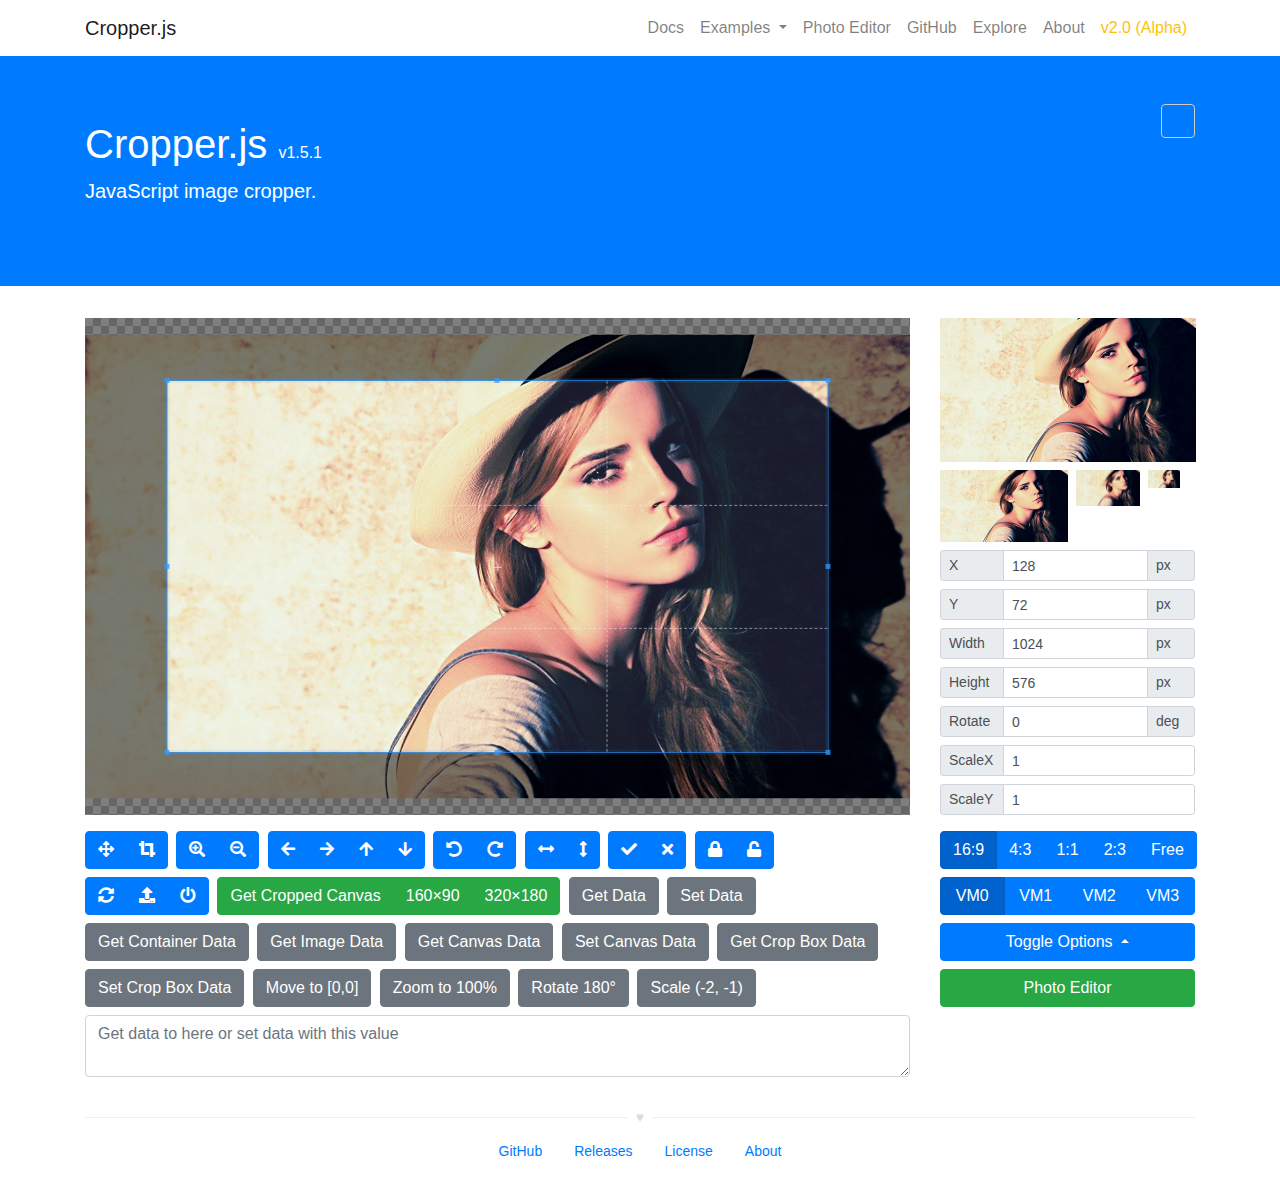
<file: static/plugins/cropperjs-master/docs/index.html>
<!DOCTYPE html>
<html lang="en">
<head>
  <meta charset="utf-8">
  <meta http-equiv="x-ua-compatible" content="ie=edge">
  <meta name="viewport" content="width=device-width, initial-scale=1, shrink-to-fit=no">
  <meta name="description" content="JavaScript image cropper.">
  <meta name="author" content="Chen Fengyuan">
  <title>Cropper.js</title>
  <link rel="stylesheet" href="https://use.fontawesome.com/releases/v5.7.2/css/all.css">
  <link rel="stylesheet" href="https://maxcdn.bootstrapcdn.com/bootstrap/4.3.1/css/bootstrap.min.css">
  <link rel="stylesheet" href="css/cropper.css">
  <link rel="stylesheet" href="css/main.css">
</head>
<body>
  <!--[if lt IE 9]>
  <div class="alert alert-warning alert-dismissible fade show m-0 rounded-0" role="alert">
    You are using an <strong>outdated</strong> browser. Please <a href="http://browsehappy.com/">upgrade your browser</a> to improve your experience.
    <button type="button" class="close" data-dismiss="alert" aria-label="Close">
      <span aria-hidden="true">&times;</span>
    </button>
  </div>
  <![endif]-->

  <!-- Header -->
  <header class="navbar navbar-light navbar-expand-md">
    <div class="container">
      <a class="navbar-brand" href="./">Cropper.js</a>
      <button class="navbar-toggler" type="button" data-toggle="collapse" data-target="#navbar-collapse" aria-controls="navbar-collapse" aria-expanded="false" aria-label="Toggle navigation">
        <span class="navbar-toggler-icon"></span>
      </button>
      <div class="collapse navbar-collapse justify-content-end" id="navbar-collapse" role="navigation">
        <ul class="nav navbar-nav">
          <li class="nav-item">
            <a class="nav-link" href="https://github.com/fengyuanchen/cropperjs/blob/master/README.md" data-toggle="tooltip" title="View the documentation">Docs</a>
          </li>
          <li class="nav-item dropdown">
            <a class="nav-link dropdown-toggle" href="#" id="navbarDropdownMenuLink" role="button" data-toggle="dropdown" aria-haspopup="true" aria-expanded="false">
              Examples
            </a>
            <div class="dropdown-menu" aria-labelledby="navbarDropdownMenuLink">
              <a class="dropdown-item" href="examples/a-range-of-aspect-ratio.html">Cropper with a range of aspect ratio</a>
              <a class="dropdown-item" href="examples/crop-a-round-image.html">Crop a round image</a>
              <a class="dropdown-item" href="examples/crop-cross-origin-image.html">Crop cross origin image</a>
              <a class="dropdown-item" href="examples/crop-on-canvas.html">Crop on canvas</a>
              <a class="dropdown-item" href="examples/cropper-in-modal.html">Cropper in modal</a>
              <a class="dropdown-item" href="examples/customize-preview.html">Customize preview</a>
              <a class="dropdown-item" href="examples/fixed-crop-box.html">Fixed crop box</a>
              <a class="dropdown-item" href="examples/full-crop-box.html">Full crop box</a>
              <a class="dropdown-item" href="examples/mask-an-image.html">Mask an image</a>
              <a class="dropdown-item" href="examples/minimum-and-maximum-cropped-dimensions.html">Minimum and maximum cropped dimensions</a>
              <a class="dropdown-item" href="examples/multiple-croppers.html">Multiple croppers</a>
              <a class="dropdown-item" href="examples/one-to-one-crop-box.html">One to one crop box</a>
              <a class="dropdown-item" href="examples/responsive-container.html">Responsive container</a>
              <a class="dropdown-item" href="examples/upload-cropped-image-to-server.html">Upload cropped image to server</a>
            </div>
          </li>
          <li class="nav-item">
            <a class="nav-link" href="https://fengyuanchen.github.io/photo-editor" data-toggle="tooltip" title="An advanced example of Cropper.js">Photo Editor</a>
          </li>
          <li class="nav-item">
            <a class="nav-link" href="https://github.com/fengyuanchen/cropperjs" data-toggle="tooltip" title="View the GitHub project">GitHub</a>
          </li>
          <li class="nav-item">
            <a class="nav-link" href="https://fengyuanchen.github.io" data-toggle="tooltip" title="Explore more projects">Explore</a>
          </li>
          <li class="nav-item">
            <a class="nav-link" href="https://chenfengyuan.com" data-toggle="tooltip" title="About the author">About</a>
          </li>
          <li class="nav-item">
            <a class="nav-link text-warning" href="https://fengyuanchen.github.io/cropper.js/" data-toggle="tooltip" title="View the next version">v2.0 (Alpha)</a>
          </li>
        </ul>
      </div>
    </nav>
  </header>

  <!-- Jumbotron -->
  <div class="jumbotron bg-primary text-white rounded-0">
    <div class="container">
      <div class="row">
        <div class="col-md">
          <h1>Cropper.js <small class="h6">v1.5.1</small></h1>
          <p class="lead">JavaScript image cropper.</p>
        </div>
        <div class="col-md">
          <div class="carbonads">
            <script id="_carbonads_js" src="https://cdn.carbonads.com/carbon.js?serve=CKYI55Q7&placement=fengyuanchengithubio" async></script>
          </div>
        </div>
      </div>
    </div>
  </div>

  <!-- Content -->
  <div class="container">
    <div class="row">
      <div class="col-md-9">
        <!-- <h3>Demo:</h3> -->
        <div class="img-container">
          <img src="images/picture.jpg" alt="Picture">
        </div>
      </div>
      <div class="col-md-3">
        <!-- <h3>Preview:</h3> -->
        <div class="docs-preview clearfix">
          <div class="img-preview preview-lg"></div>
          <div class="img-preview preview-md"></div>
          <div class="img-preview preview-sm"></div>
          <div class="img-preview preview-xs"></div>
        </div>

        <!-- <h3>Data:</h3> -->
        <div class="docs-data">
          <div class="input-group input-group-sm">
            <span class="input-group-prepend">
              <label class="input-group-text" for="dataX">X</label>
            </span>
            <input type="text" class="form-control" id="dataX" placeholder="x">
            <span class="input-group-append">
              <span class="input-group-text">px</span>
            </span>
          </div>
          <div class="input-group input-group-sm">
            <span class="input-group-prepend">
              <label class="input-group-text" for="dataY">Y</label>
            </span>
            <input type="text" class="form-control" id="dataY" placeholder="y">
            <span class="input-group-append">
              <span class="input-group-text">px</span>
            </span>
          </div>
          <div class="input-group input-group-sm">
            <span class="input-group-prepend">
              <label class="input-group-text" for="dataWidth">Width</label>
            </span>
            <input type="text" class="form-control" id="dataWidth" placeholder="width">
            <span class="input-group-append">
              <span class="input-group-text">px</span>
            </span>
          </div>
          <div class="input-group input-group-sm">
            <span class="input-group-prepend">
              <label class="input-group-text" for="dataHeight">Height</label>
            </span>
            <input type="text" class="form-control" id="dataHeight" placeholder="height">
            <span class="input-group-append">
              <span class="input-group-text">px</span>
            </span>
          </div>
          <div class="input-group input-group-sm">
            <span class="input-group-prepend">
              <label class="input-group-text" for="dataRotate">Rotate</label>
            </span>
            <input type="text" class="form-control" id="dataRotate" placeholder="rotate">
            <span class="input-group-append">
              <span class="input-group-text">deg</span>
            </span>
          </div>
          <div class="input-group input-group-sm">
            <span class="input-group-prepend">
              <label class="input-group-text" for="dataScaleX">ScaleX</label>
            </span>
            <input type="text" class="form-control" id="dataScaleX" placeholder="scaleX">
          </div>
          <div class="input-group input-group-sm">
            <span class="input-group-prepend">
              <label class="input-group-text" for="dataScaleY">ScaleY</label>
            </span>
            <input type="text" class="form-control" id="dataScaleY" placeholder="scaleY">
          </div>
        </div>
      </div>
    </div>
    <div class="row" id="actions">
      <div class="col-md-9 docs-buttons">
        <!-- <h3>Toolbar:</h3> -->
        <div class="btn-group">
          <button type="button" class="btn btn-primary" data-method="setDragMode" data-option="move" title="Move">
            <span class="docs-tooltip" data-toggle="tooltip" title="cropper.setDragMode(&quot;move&quot;)">
              <span class="fa fa-arrows-alt"></span>
            </span>
          </button>
          <button type="button" class="btn btn-primary" data-method="setDragMode" data-option="crop" title="Crop">
            <span class="docs-tooltip" data-toggle="tooltip" title="cropper.setDragMode(&quot;crop&quot;)">
              <span class="fa fa-crop-alt"></span>
            </span>
          </button>
        </div>

        <div class="btn-group">
          <button type="button" class="btn btn-primary" data-method="zoom" data-option="0.1" title="Zoom In">
            <span class="docs-tooltip" data-toggle="tooltip" title="cropper.zoom(0.1)">
              <span class="fa fa-search-plus"></span>
            </span>
          </button>
          <button type="button" class="btn btn-primary" data-method="zoom" data-option="-0.1" title="Zoom Out">
            <span class="docs-tooltip" data-toggle="tooltip" title="cropper.zoom(-0.1)">
              <span class="fa fa-search-minus"></span>
            </span>
          </button>
        </div>

        <div class="btn-group">
          <button type="button" class="btn btn-primary" data-method="move" data-option="-10" data-second-option="0" title="Move Left">
            <span class="docs-tooltip" data-toggle="tooltip" title="cropper.move(-10, 0)">
              <span class="fa fa-arrow-left"></span>
            </span>
          </button>
          <button type="button" class="btn btn-primary" data-method="move" data-option="10" data-second-option="0" title="Move Right">
            <span class="docs-tooltip" data-toggle="tooltip" title="cropper.move(10, 0)">
              <span class="fa fa-arrow-right"></span>
            </span>
          </button>
          <button type="button" class="btn btn-primary" data-method="move" data-option="0" data-second-option="-10" title="Move Up">
            <span class="docs-tooltip" data-toggle="tooltip" title="cropper.move(0, -10)">
              <span class="fa fa-arrow-up"></span>
            </span>
          </button>
          <button type="button" class="btn btn-primary" data-method="move" data-option="0" data-second-option="10" title="Move Down">
            <span class="docs-tooltip" data-toggle="tooltip" title="cropper.move(0, 10)">
              <span class="fa fa-arrow-down"></span>
            </span>
          </button>
        </div>

        <div class="btn-group">
          <button type="button" class="btn btn-primary" data-method="rotate" data-option="-45" title="Rotate Left">
            <span class="docs-tooltip" data-toggle="tooltip" title="cropper.rotate(-45)">
              <span class="fa fa-undo-alt"></span>
            </span>
          </button>
          <button type="button" class="btn btn-primary" data-method="rotate" data-option="45" title="Rotate Right">
            <span class="docs-tooltip" data-toggle="tooltip" title="cropper.rotate(45)">
              <span class="fa fa-redo-alt"></span>
            </span>
          </button>
        </div>

        <div class="btn-group">
          <button type="button" class="btn btn-primary" data-method="scaleX" data-option="-1" title="Flip Horizontal">
            <span class="docs-tooltip" data-toggle="tooltip" title="cropper.scaleX(-1)">
              <span class="fa fa-arrows-alt-h"></span>
            </span>
          </button>
          <button type="button" class="btn btn-primary" data-method="scaleY" data-option="-1" title="Flip Vertical">
            <span class="docs-tooltip" data-toggle="tooltip" title="cropper.scaleY(-1)">
              <span class="fa fa-arrows-alt-v"></span>
            </span>
          </button>
        </div>

        <div class="btn-group">
          <button type="button" class="btn btn-primary" data-method="crop" title="Crop">
            <span class="docs-tooltip" data-toggle="tooltip" title="cropper.crop()">
              <span class="fa fa-check"></span>
            </span>
          </button>
          <button type="button" class="btn btn-primary" data-method="clear" title="Clear">
            <span class="docs-tooltip" data-toggle="tooltip" title="cropper.clear()">
              <span class="fa fa-times"></span>
            </span>
          </button>
        </div>

        <div class="btn-group">
          <button type="button" class="btn btn-primary" data-method="disable" title="Disable">
            <span class="docs-tooltip" data-toggle="tooltip" title="cropper.disable()">
              <span class="fa fa-lock"></span>
            </span>
          </button>
          <button type="button" class="btn btn-primary" data-method="enable" title="Enable">
            <span class="docs-tooltip" data-toggle="tooltip" title="cropper.enable()">
              <span class="fa fa-unlock"></span>
            </span>
          </button>
        </div>

        <div class="btn-group">
          <button type="button" class="btn btn-primary" data-method="reset" title="Reset">
            <span class="docs-tooltip" data-toggle="tooltip" title="cropper.reset()">
              <span class="fa fa-sync-alt"></span>
            </span>
          </button>
          <label class="btn btn-primary btn-upload" for="inputImage" title="Upload image file">
            <input type="file" class="sr-only" id="inputImage" name="file" accept="image/*">
            <span class="docs-tooltip" data-toggle="tooltip" title="Import image with Blob URLs">
              <span class="fa fa-upload"></span>
            </span>
          </label>
          <button type="button" class="btn btn-primary" data-method="destroy" title="Destroy">
            <span class="docs-tooltip" data-toggle="tooltip" title="cropper.destroy()">
              <span class="fa fa-power-off"></span>
            </span>
          </button>
        </div>

        <div class="btn-group btn-group-crop">
          <button type="button" class="btn btn-success" data-method="getCroppedCanvas" data-option="{ &quot;maxWidth&quot;: 4096, &quot;maxHeight&quot;: 4096 }">
            <span class="docs-tooltip" data-toggle="tooltip" title="cropper.getCroppedCanvas({ maxWidth: 4096, maxHeight: 4096 })">
              Get Cropped Canvas
            </span>
          </button>
          <button type="button" class="btn btn-success" data-method="getCroppedCanvas" data-option="{ &quot;width&quot;: 160, &quot;height&quot;: 90 }">
            <span class="docs-tooltip" data-toggle="tooltip" title="cropper.getCroppedCanvas({ width: 160, height: 90 })">
              160&times;90
            </span>
          </button>
          <button type="button" class="btn btn-success" data-method="getCroppedCanvas" data-option="{ &quot;width&quot;: 320, &quot;height&quot;: 180 }">
            <span class="docs-tooltip" data-toggle="tooltip" title="cropper.getCroppedCanvas({ width: 320, height: 180 })">
              320&times;180
            </span>
          </button>
        </div>

        <!-- Show the cropped image in modal -->
        <div class="modal fade docs-cropped" id="getCroppedCanvasModal" role="dialog" aria-hidden="true" aria-labelledby="getCroppedCanvasTitle" tabindex="-1">
          <div class="modal-dialog">
            <div class="modal-content">
              <div class="modal-header">
                <h5 class="modal-title" id="getCroppedCanvasTitle">Cropped</h5>
                <button type="button" class="close" data-dismiss="modal" aria-label="Close">
                  <span aria-hidden="true">&times;</span>
                </button>
              </div>
              <div class="modal-body"></div>
              <div class="modal-footer">
                <button type="button" class="btn btn-secondary" data-dismiss="modal">Close</button>
                <a class="btn btn-primary" id="download" href="javascript:void(0);" download="cropped.jpg">Download</a>
              </div>
            </div>
          </div>
        </div><!-- /.modal -->

        <button type="button" class="btn btn-secondary" data-method="getData" data-option data-target="#putData">
          <span class="docs-tooltip" data-toggle="tooltip" title="cropper.getData()">
            Get Data
          </span>
        </button>
        <button type="button" class="btn btn-secondary" data-method="setData" data-target="#putData">
          <span class="docs-tooltip" data-toggle="tooltip" title="cropper.setData(data)">
            Set Data
          </span>
        </button>
        <button type="button" class="btn btn-secondary" data-method="getContainerData" data-option data-target="#putData">
          <span class="docs-tooltip" data-toggle="tooltip" title="cropper.getContainerData()">
            Get Container Data
          </span>
        </button>
        <button type="button" class="btn btn-secondary" data-method="getImageData" data-option data-target="#putData">
          <span class="docs-tooltip" data-toggle="tooltip" title="cropper.getImageData()">
            Get Image Data
          </span>
        </button>
        <button type="button" class="btn btn-secondary" data-method="getCanvasData" data-option data-target="#putData">
          <span class="docs-tooltip" data-toggle="tooltip" title="cropper.getCanvasData()">
            Get Canvas Data
          </span>
        </button>
        <button type="button" class="btn btn-secondary" data-method="setCanvasData" data-target="#putData">
          <span class="docs-tooltip" data-toggle="tooltip" title="cropper.setCanvasData(data)">
            Set Canvas Data
          </span>
        </button>
        <button type="button" class="btn btn-secondary" data-method="getCropBoxData" data-option data-target="#putData">
          <span class="docs-tooltip" data-toggle="tooltip" title="cropper.getCropBoxData()">
            Get Crop Box Data
          </span>
        </button>
        <button type="button" class="btn btn-secondary" data-method="setCropBoxData" data-target="#putData">
          <span class="docs-tooltip" data-toggle="tooltip" title="cropper.setCropBoxData(data)">
            Set Crop Box Data
          </span>
        </button>
        <button type="button" class="btn btn-secondary" data-method="moveTo" data-option="0">
          <span class="docs-tooltip" data-toggle="tooltip" title="cropper.moveTo(0)">
            Move to [0,0]
          </span>
        </button>
        <button type="button" class="btn btn-secondary" data-method="zoomTo" data-option="1">
          <span class="docs-tooltip" data-toggle="tooltip" title="cropper.zoomTo(1)">
            Zoom to 100%
          </span>
        </button>
        <button type="button" class="btn btn-secondary" data-method="rotateTo" data-option="180">
          <span class="docs-tooltip" data-toggle="tooltip" title="cropper.rotateTo(180)">
            Rotate 180°
          </span>
        </button>
        <button type="button" class="btn btn-secondary" data-method="scale" data-option="-2" data-second-option="-1">
          <span class="docs-tooltip" data-toggle="tooltip" title="cropper.scale(-2, -1)">
            Scale (-2, -1)
          </span>
        </button>
        <textarea class="form-control" id="putData" placeholder="Get data to here or set data with this value"></textarea>

      </div><!-- /.docs-buttons -->

      <div class="col-md-3 docs-toggles">
        <!-- <h3>Toggles:</h3> -->
        <div class="btn-group d-flex flex-nowrap" data-toggle="buttons">
          <label class="btn btn-primary active">
            <input type="radio" class="sr-only" id="aspectRatio1" name="aspectRatio" value="1.7777777777777777">
            <span class="docs-tooltip" data-toggle="tooltip" title="aspectRatio: 16 / 9">
              16:9
            </span>
          </label>
          <label class="btn btn-primary">
            <input type="radio" class="sr-only" id="aspectRatio2" name="aspectRatio" value="1.3333333333333333">
            <span class="docs-tooltip" data-toggle="tooltip" title="aspectRatio: 4 / 3">
              4:3
            </span>
          </label>
          <label class="btn btn-primary">
            <input type="radio" class="sr-only" id="aspectRatio3" name="aspectRatio" value="1">
            <span class="docs-tooltip" data-toggle="tooltip" title="aspectRatio: 1 / 1">
              1:1
            </span>
          </label>
          <label class="btn btn-primary">
            <input type="radio" class="sr-only" id="aspectRatio4" name="aspectRatio" value="0.6666666666666666">
            <span class="docs-tooltip" data-toggle="tooltip" title="aspectRatio: 2 / 3">
              2:3
            </span>
          </label>
          <label class="btn btn-primary">
            <input type="radio" class="sr-only" id="aspectRatio5" name="aspectRatio" value="NaN">
            <span class="docs-tooltip" data-toggle="tooltip" title="aspectRatio: NaN">
              Free
            </span>
          </label>
        </div>

        <div class="btn-group d-flex flex-nowrap" data-toggle="buttons">
          <label class="btn btn-primary active">
            <input type="radio" class="sr-only" id="viewMode0" name="viewMode" value="0" checked>
            <span class="docs-tooltip" data-toggle="tooltip" title="View Mode 0">
              VM0
            </span>
          </label>
          <label class="btn btn-primary">
            <input type="radio" class="sr-only" id="viewMode1" name="viewMode" value="1">
            <span class="docs-tooltip" data-toggle="tooltip" title="View Mode 1">
              VM1
            </span>
          </label>
          <label class="btn btn-primary">
            <input type="radio" class="sr-only" id="viewMode2" name="viewMode" value="2">
            <span class="docs-tooltip" data-toggle="tooltip" title="View Mode 2">
              VM2
            </span>
          </label>
          <label class="btn btn-primary">
            <input type="radio" class="sr-only" id="viewMode3" name="viewMode" value="3">
            <span class="docs-tooltip" data-toggle="tooltip" title="View Mode 3">
              VM3
            </span>
          </label>
        </div>

        <div class="dropdown dropup docs-options">
          <button type="button" class="btn btn-primary btn-block dropdown-toggle" id="toggleOptions" data-toggle="dropdown" aria-expanded="true">
            Toggle Options
            <span class="caret"></span>
          </button>
          <ul class="dropdown-menu" role="menu" aria-labelledby="toggleOptions">
            <li class="dropdown-item">
              <div class="form-check">
                <input class="form-check-input" id="responsive" type="checkbox" name="responsive" checked>
                <label class="form-check-label" for="responsive">responsive</label>
              </div>
            </li>
            <li class="dropdown-item">
              <div class="form-check">
                <input class="form-check-input" id="restore" type="checkbox" name="restore" checked>
                <label class="form-check-label" for="restore">restore</label>
              </div>
            </li>
            <li class="dropdown-item">
              <div class="form-check">
                <input class="form-check-input" id="checkCrossOrigin" type="checkbox" name="checkCrossOrigin" checked>
                <label class="form-check-label" for="checkCrossOrigin">checkCrossOrigin</label>
              </div>
            </li>
            <li class="dropdown-item">
              <div class="form-check">
                <input class="form-check-input" id="checkOrientation" type="checkbox" name="checkOrientation" checked>
                <label class="form-check-label" for="checkOrientation">checkOrientation</label>
              </div>
            </li>
            <li class="dropdown-item">
              <div class="form-check">
                <input class="form-check-input" id="modal" type="checkbox" name="modal" checked>
                <label class="form-check-label" for="modal">modal</label>
              </div>
            </li>
            <li class="dropdown-item">
              <div class="form-check">
                <input class="form-check-input" id="guides" type="checkbox" name="guides" checked>
                <label class="form-check-label" for="guides">guides</label>
              </div>
            </li>
            <li class="dropdown-item">
              <div class="form-check">
                <input class="form-check-input" id="center" type="checkbox" name="center" checked>
                <label class="form-check-label" for="center">center</label>
              </div>
            </li>
            <li class="dropdown-item">
              <div class="form-check">
                <input class="form-check-input" id="highlight" type="checkbox" name="highlight" checked>
                <label class="form-check-label" for="highlight">highlight</label>
              </div>
            </li>
            <li class="dropdown-item">
              <div class="form-check">
                <input class="form-check-input" id="background" type="checkbox" name="background" checked>
                <label class="form-check-label" for="background">background</label>
              </div>
            </li>
            <li class="dropdown-item">
              <div class="form-check">
                <input class="form-check-input" id="autoCrop" type="checkbox" name="autoCrop" checked>
                <label class="form-check-label" for="autoCrop">autoCrop</label>
              </div>
            </li>
            <li class="dropdown-item">
              <div class="form-check">
                <input class="form-check-input" id="movable" type="checkbox" name="movable" checked>
                <label class="form-check-label" for="movable">movable</label>
              </div>
            </li>
            <li class="dropdown-item">
              <div class="form-check">
                <input class="form-check-input" id="rotatable" type="checkbox" name="rotatable" checked>
                <label class="form-check-label" for="rotatable">rotatable</label>
              </div>
            </li>
            <li class="dropdown-item">
              <div class="form-check">
                <input class="form-check-input" id="scalable" type="checkbox" name="scalable" checked>
                <label class="form-check-label" for="scalable">scalable</label>
              </div>
            </li>
            <li class="dropdown-item">
              <div class="form-check">
                <input class="form-check-input" id="zoomable" type="checkbox" name="zoomable" checked>
                <label class="form-check-label" for="zoomable">zoomable</label>
              </div>
            </li>
            <li class="dropdown-item">
              <div class="form-check">
                <input class="form-check-input" id="zoomOnTouch" type="checkbox" name="zoomOnTouch" checked>
                <label class="form-check-label" for="zoomOnTouch">zoomOnTouch</label>
              </div>
            </li>
            <li class="dropdown-item">
              <div class="form-check">
                <input class="form-check-input" id="zoomOnWheel" type="checkbox" name="zoomOnWheel" checked>
                <label class="form-check-label" for="zoomOnWheel">zoomOnWheel</label>
              </div>
            </li>
            <li class="dropdown-item">
              <div class="form-check">
                <input class="form-check-input" id="cropBoxMovable" type="checkbox" name="cropBoxMovable" checked>
                <label class="form-check-label" for="cropBoxMovable">cropBoxMovable</label>
              </div>
            </li>
            <li class="dropdown-item">
              <div class="form-check">
                <input class="form-check-input" id="cropBoxResizable" type="checkbox" name="cropBoxResizable" checked>
                <label class="form-check-label" for="cropBoxResizable">cropBoxResizable</label>
              </div>
            </li>
            <li class="dropdown-item">
              <div class="form-check">
                <input class="form-check-input" id="toggleDragModeOnDblclick" type="checkbox" name="toggleDragModeOnDblclick" checked>
                <label class="form-check-label" for="toggleDragModeOnDblclick">toggleDragModeOnDblclick</label>
              </div>
            </li>
          </ul>
        </div><!-- /.dropdown -->

        <a class="btn btn-success btn-block" data-toggle="tooltip" href="https://fengyuanchen.github.io/photo-editor" title="An advanced example of Cropper.js">Photo Editor</a>

      </div><!-- /.docs-toggles -->
    </div>
  </div>

  <!-- Footer -->
  <footer class="footer">
    <div class="container">
      <p class="heart"></p>
      <nav class="nav flex-wrap justify-content-center mb-3">
        <a class="nav-link" href="https://github.com/fengyuanchen/cropperjs">GitHub</a>
        <a class="nav-link" href="https://github.com/fengyuanchen/cropperjs/releases">Releases</a>
        <a class="nav-link" href="https://github.com/fengyuanchen/cropperjs/blob/master/LICENSE">License</a>
        <a class="nav-link" href="https://chenfengyuan.com">About</a>
      </nav>
    </div>
  </footer>

  <!-- Scripts -->
  <script src="https://code.jquery.com/jquery-3.3.1.slim.min.js"></script>
  <script src="https://maxcdn.bootstrapcdn.com/bootstrap/4.3.1/js/bootstrap.bundle.min.js"></script>
  <script src="https://fengyuanchen.github.io/shared/google-analytics.js"></script>
  <script src="js/cropper.js"></script>
  <script src="js/main.js"></script>
</body>
</html>
</file>
<file: static/plugins/cropperjs-master/docs/css/cropper.css>
/*!
 * Cropper.js v1.5.1
 * https://fengyuanchen.github.io/cropperjs
 *
 * Copyright 2015-present Chen Fengyuan
 * Released under the MIT license
 *
 * Date: 2019-03-10T09:55:50.492Z
 */

.cropper-container {
  direction: ltr;
  font-size: 0;
  line-height: 0;
  position: relative;
  -ms-touch-action: none;
  touch-action: none;
  -webkit-user-select: none;
  -moz-user-select: none;
  -ms-user-select: none;
  user-select: none;
}

.cropper-container img {
  display: block;
  height: 100%;
  image-orientation: 0deg;
  max-height: none !important;
  max-width: none !important;
  min-height: 0 !important;
  min-width: 0 !important;
  width: 100%;
}

.cropper-wrap-box,
.cropper-canvas,
.cropper-drag-box,
.cropper-crop-box,
.cropper-modal {
  bottom: 0;
  left: 0;
  position: absolute;
  right: 0;
  top: 0;
}

.cropper-wrap-box,
.cropper-canvas {
  overflow: hidden;
}

.cropper-drag-box {
  background-color: #fff;
  opacity: 0;
}

.cropper-modal {
  background-color: #000;
  opacity: 0.5;
}

.cropper-view-box {
  display: block;
  height: 100%;
  outline: 1px solid #39f;
  outline-color: rgba(51, 153, 255, 0.75);
  overflow: hidden;
  width: 100%;
}

.cropper-dashed {
  border: 0 dashed #eee;
  display: block;
  opacity: 0.5;
  position: absolute;
}

.cropper-dashed.dashed-h {
  border-bottom-width: 1px;
  border-top-width: 1px;
  height: calc(100% / 3);
  left: 0;
  top: calc(100% / 3);
  width: 100%;
}

.cropper-dashed.dashed-v {
  border-left-width: 1px;
  border-right-width: 1px;
  height: 100%;
  left: calc(100% / 3);
  top: 0;
  width: calc(100% / 3);
}

.cropper-center {
  display: block;
  height: 0;
  left: 50%;
  opacity: 0.75;
  position: absolute;
  top: 50%;
  width: 0;
}

.cropper-center::before,
.cropper-center::after {
  background-color: #eee;
  content: ' ';
  display: block;
  position: absolute;
}

.cropper-center::before {
  height: 1px;
  left: -3px;
  top: 0;
  width: 7px;
}

.cropper-center::after {
  height: 7px;
  left: 0;
  top: -3px;
  width: 1px;
}

.cropper-face,
.cropper-line,
.cropper-point {
  display: block;
  height: 100%;
  opacity: 0.1;
  position: absolute;
  width: 100%;
}

.cropper-face {
  background-color: #fff;
  left: 0;
  top: 0;
}

.cropper-line {
  background-color: #39f;
}

.cropper-line.line-e {
  cursor: ew-resize;
  right: -3px;
  top: 0;
  width: 5px;
}

.cropper-line.line-n {
  cursor: ns-resize;
  height: 5px;
  left: 0;
  top: -3px;
}

.cropper-line.line-w {
  cursor: ew-resize;
  left: -3px;
  top: 0;
  width: 5px;
}

.cropper-line.line-s {
  bottom: -3px;
  cursor: ns-resize;
  height: 5px;
  left: 0;
}

.cropper-point {
  background-color: #39f;
  height: 5px;
  opacity: 0.75;
  width: 5px;
}

.cropper-point.point-e {
  cursor: ew-resize;
  margin-top: -3px;
  right: -3px;
  top: 50%;
}

.cropper-point.point-n {
  cursor: ns-resize;
  left: 50%;
  margin-left: -3px;
  top: -3px;
}

.cropper-point.point-w {
  cursor: ew-resize;
  left: -3px;
  margin-top: -3px;
  top: 50%;
}

.cropper-point.point-s {
  bottom: -3px;
  cursor: s-resize;
  left: 50%;
  margin-left: -3px;
}

.cropper-point.point-ne {
  cursor: nesw-resize;
  right: -3px;
  top: -3px;
}

.cropper-point.point-nw {
  cursor: nwse-resize;
  left: -3px;
  top: -3px;
}

.cropper-point.point-sw {
  bottom: -3px;
  cursor: nesw-resize;
  left: -3px;
}

.cropper-point.point-se {
  bottom: -3px;
  cursor: nwse-resize;
  height: 20px;
  opacity: 1;
  right: -3px;
  width: 20px;
}

@media (min-width: 768px) {
  .cropper-point.point-se {
    height: 15px;
    width: 15px;
  }
}

@media (min-width: 992px) {
  .cropper-point.point-se {
    height: 10px;
    width: 10px;
  }
}

@media (min-width: 1200px) {
  .cropper-point.point-se {
    height: 5px;
    opacity: 0.75;
    width: 5px;
  }
}

.cropper-point.point-se::before {
  background-color: #39f;
  bottom: -50%;
  content: ' ';
  display: block;
  height: 200%;
  opacity: 0;
  position: absolute;
  right: -50%;
  width: 200%;
}

.cropper-invisible {
  opacity: 0;
}

.cropper-bg {
  background-image: url('[data-uri]');
}

.cropper-hide {
  display: block;
  height: 0;
  position: absolute;
  width: 0;
}

.cropper-hidden {
  display: none !important;
}

.cropper-move {
  cursor: move;
}

.cropper-crop {
  cursor: crosshair;
}

.cropper-disabled .cropper-drag-box,
.cropper-disabled .cropper-face,
.cropper-disabled .cropper-line,
.cropper-disabled .cropper-point {
  cursor: not-allowed;
}
</file>
<file: static/plugins/cropperjs-master/docs/css/main.css>
.btn {
  padding-left: 0.75rem;
  padding-right: 0.75rem;
}

label.btn {
  margin-bottom: 0;
}

.d-flex > .btn {
  flex: 1;
}

.carbonads {
  border: 1px solid #ccc;
  border-radius: 0.25rem;
  font-size: 0.875rem;
  overflow: hidden;
  padding: 1rem;
}

.carbon-wrap {
  overflow: hidden;
}

.carbon-img {
  clear: left;
  display: block;
  float: left;
}

.carbon-text,
.carbon-poweredby {
  display: block;
  margin-left: 140px;
}

.carbon-text,
.carbon-text:hover,
.carbon-text:focus {
  color: #fff;
  text-decoration: none;
}

.carbon-poweredby,
.carbon-poweredby:hover,
.carbon-poweredby:focus {
  color: #ddd;
  text-decoration: none;
}

@media (min-width: 768px) {
  .carbonads {
    float: right;
    margin-bottom: -1rem;
    margin-top: -1rem;
    max-width: 360px;
  }
}

.footer {
  font-size: 0.875rem;
}

.heart {
  color: #ddd;
  display: block;
  height: 2rem;
  line-height: 2rem;
  margin-bottom: 0;
  margin-top: 1rem;
  position: relative;
  text-align: center;
  width: 100%;
}

.heart:hover {
  color: #ff4136;
}

.heart::before {
  border-top: 1px solid #eee;
  content: " ";
  display: block;
  height: 0;
  left: 0;
  position: absolute;
  right: 0;
  top: 50%;
}

.heart::after {
  background-color: #fff;
  content: "♥";
  padding-left: 0.5rem;
  padding-right: 0.5rem;
  position: relative;
  z-index: 1;
}

.img-container,
.img-preview {
  background-color: #f7f7f7;
  text-align: center;
  width: 100%;
}

.img-container {
  margin-bottom: 1rem;
  max-height: 497px;
  min-height: 200px;
}

@media (min-width: 768px) {
  .img-container {
    min-height: 497px;
  }
}

.img-container > img {
  max-width: 100%;
}

.docs-preview {
  margin-right: -1rem;
}

.img-preview {
  float: left;
  margin-bottom: 0.5rem;
  margin-right: 0.5rem;
  overflow: hidden;
}

.img-preview > img {
  max-width: 100%;
}

.preview-lg {
  height: 9rem;
  width: 16rem;
}

.preview-md {
  height: 4.5rem;
  width: 8rem;
}

.preview-sm {
  height: 2.25rem;
  width: 4rem;
}

.preview-xs {
  height: 1.125rem;
  margin-right: 0;
  width: 2rem;
}

.docs-data > .input-group {
  margin-bottom: 0.5rem;
}

.docs-data .input-group-prepend .input-group-text {
  min-width: 4rem;
}

.docs-data .input-group-append .input-group-text {
  min-width: 3rem;
}

.docs-buttons > .btn,
.docs-buttons > .btn-group,
.docs-buttons > .form-control {
  margin-bottom: 0.5rem;
  margin-right: 0.25rem;
}

.docs-toggles > .btn,
.docs-toggles > .btn-group,
.docs-toggles > .dropdown {
  margin-bottom: 0.5rem;
}

.docs-tooltip {
  display: block;
  margin: -0.5rem -0.75rem;
  padding: 0.5rem 0.75rem;
}

.docs-tooltip > .icon {
  margin: 0 -0.25rem;
  vertical-align: top;
}

.tooltip-inner {
  white-space: normal;
}

.btn-upload .tooltip-inner,
.btn-toggle .tooltip-inner {
  white-space: nowrap;
}

.btn-toggle {
  padding: 0.5rem;
}

.btn-toggle > .docs-tooltip {
  margin: -0.5rem;
  padding: 0.5rem;
}

@media (max-width: 400px) {
  .btn-group-crop {
    margin-right: -1rem !important;
  }

  .btn-group-crop > .btn {
    padding-left: 0.5rem;
    padding-right: 0.5rem;
  }

  .btn-group-crop .docs-tooltip {
    margin-left: -0.5rem;
    margin-right: -0.5rem;
    padding-left: 0.5rem;
    padding-right: 0.5rem;
  }
}

.docs-options .dropdown-menu {
  width: 100%;
}

.docs-options .dropdown-menu > li {
  font-size: 0.875rem;
  padding: 0.125rem 1rem;
}

.docs-options .dropdown-menu .form-check-label {
  display: block;
}

.docs-cropped .modal-body {
  text-align: center;
}

.docs-cropped .modal-body > img,
.docs-cropped .modal-body > canvas {
  max-width: 100%;
}
</file>
